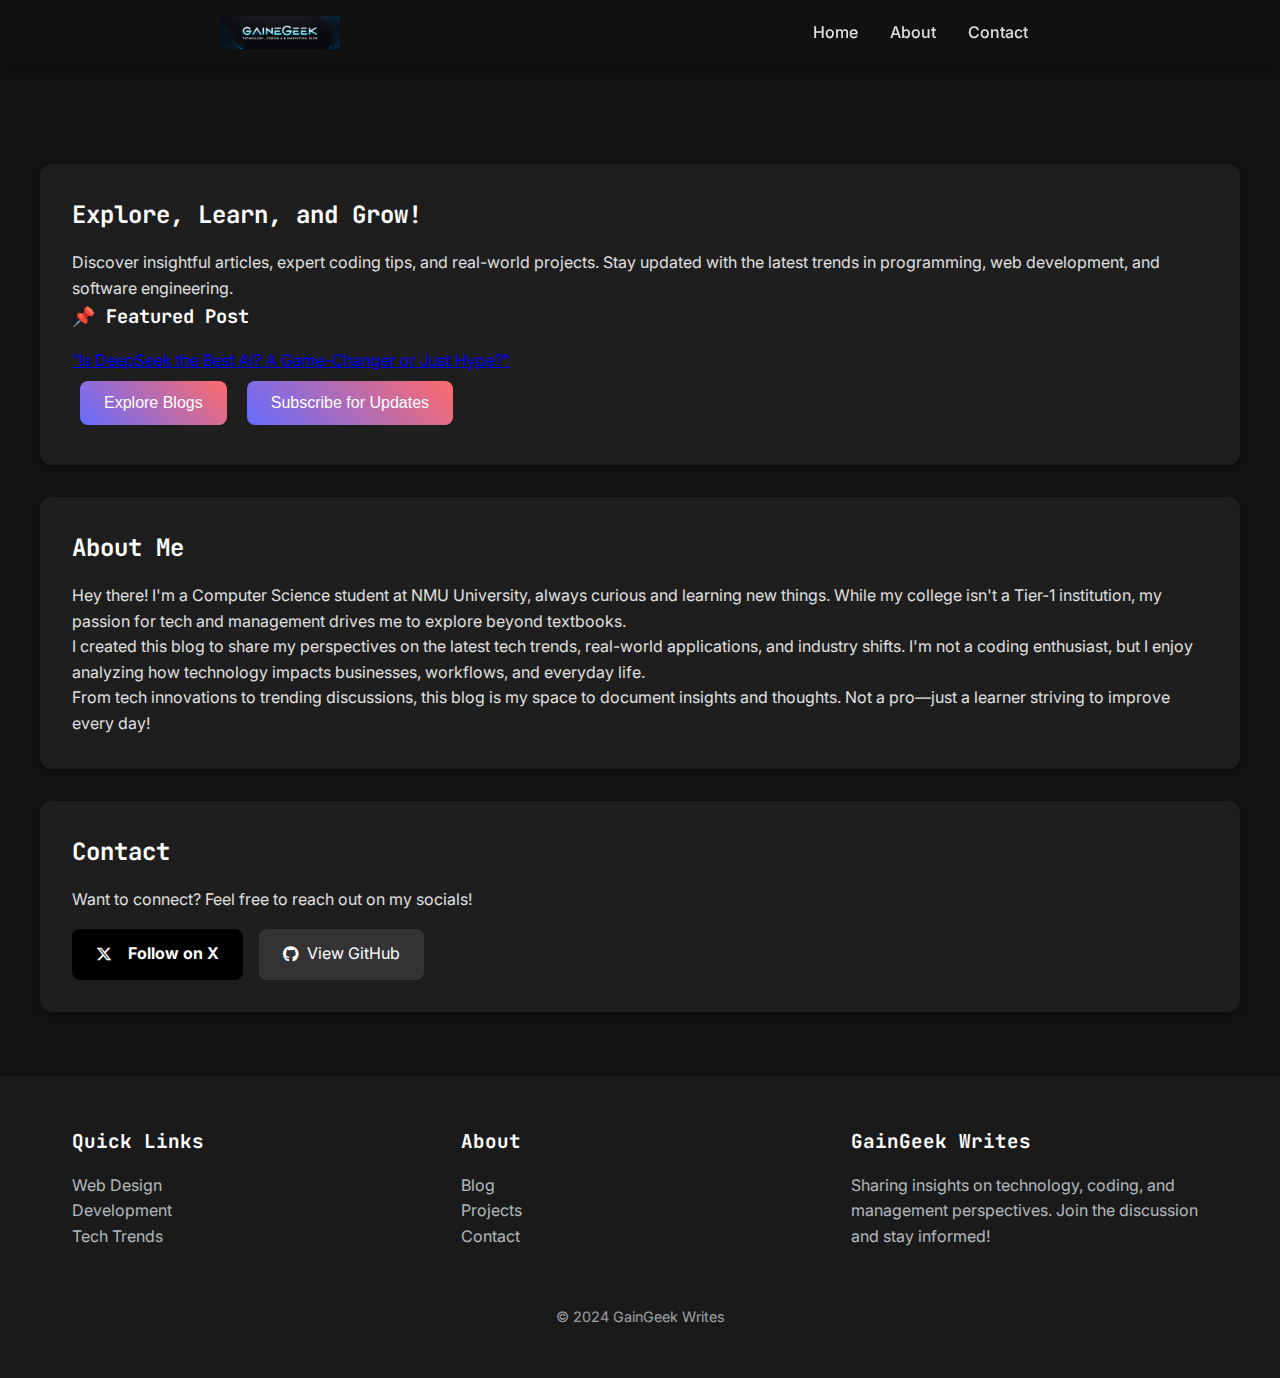
<file: index.html>
<!DOCTYPE html>
<html lang="en">

<head>
    <meta charset="UTF-8">
    <meta name="viewport" content="width=device-width, initial-scale=1.0">
    <title>GainGeek Writes</title>
    <link rel="stylesheet" href="styles.css">
    <link rel="stylesheet" href="https://cdnjs.cloudflare.com/ajax/libs/font-awesome/6.4.2/css/all.min.css">
    <link rel="stylesheet" href="https://cdnjs.cloudflare.com/ajax/libs/font-awesome/6.4.2/css/all.min.css">

</head>

<body>
    <header>
        <img src="images/headerLogo.jpg" alt="GainGeek Writes Logo">
        <nav>
            <ul>
                <li><a href="#home">Home</a></li>
                <li><a href="#about">About</a></li>
                <li><a href="#contact">Contact</a></li>
            </ul>
        </nav>
    </header>

    <main>
        <section id="home">
            <h2>Explore, Learn, and Grow!</h2>
            <p>Discover insightful articles, expert coding tips, and real-world projects. Stay updated with the latest
                trends in programming, web development, and software engineering.</p>

            <h3>📌 Featured Post</h3>
            <p><a href="firstBlog.html">"Is DeepSeek the Best AI? A Game-Changer or Just Hype?"</a></p>

            <button onclick="location.href='firstBlog.html'">Explore Blogs</button>
            <button onclick="location.href='subscribe.html'">Subscribe for Updates</button>
        </section>

        <section id="about">
            <h2>About Me</h2>
            <p>Hey there! I'm a Computer Science student at NMU University, always curious and learning new things.
                While my college isn't a Tier-1 institution, my passion for tech and management drives me to explore
                beyond textbooks.</p>

            <p>I created this blog to share my perspectives on the latest tech trends, real-world applications, and
                industry shifts. I'm not a coding enthusiast, but I enjoy analyzing how technology impacts businesses,
                workflows, and everyday life.</p>

            <p>From tech innovations to trending discussions, this blog is my space to document insights and thoughts.
                Not a pro—just a learner striving to improve every day!</p>
        </section>

        <section id="contact">
            <h2>Contact</h2>
            <p>Want to connect? Feel free to reach out on my socials!</p>

            <div class="social-buttons">
                <a href="https://x.com/Gain_geek_52" class="x-button" target="_blank">
                    <i class="fab fa-x-twitter"></i> Follow on X
                </a>
                <a href="https://github.com/GainGeek52" class="github-button" target="_blank">
                    <i class="fab fa-github"></i> View GitHub
                </a>
            </div>
        </section>
    </main>

    <footer class="footer-dark">
        <div class="container">
            <div class="footer-content">
                <div class="footer-column">
                    <h3>Quick Links</h3>
                    <ul>
                        <li><a href="#">Web Design</a></li>
                        <li><a href="#">Development</a></li>
                        <li><a href="#">Tech Trends</a></li>
                    </ul>
                </div>

                <div class="footer-column">
                    <h3>About</h3>
                    <ul>
                        <li><a href="index.html">Blog</a></li>
                        <li><a href="index.html">Projects</a></li>
                        <li><a href="contact">Contact</a></li>
                    </ul>
                </div>

                <div class="footer-column">
                    <h3>GainGeek Writes</h3>
                    <p>Sharing insights on technology, coding, and management perspectives. Join the discussion and stay
                        informed!</p>
                </div>
            </div>
            <p class="copyright">© 2024 GainGeek Writes</p>
        </div>
    </footer>

    <script>
        // Smooth scrolling for navigation links
        document.querySelectorAll('nav ul li a').forEach(anchor => {
            anchor.addEventListener('click', function (event) {
                event.preventDefault();
                const section = document.querySelector(this.getAttribute('href'));
                section.scrollIntoView({ behavior: 'smooth' });
            });
        });
        fetch('articles.json')
            // Ensure correct relative path
            .then(response => response.json())
            .then(data => console.log(data))
            .catch(error => console.error('Error:', error));

    </script>
</body>

</html>
</file>
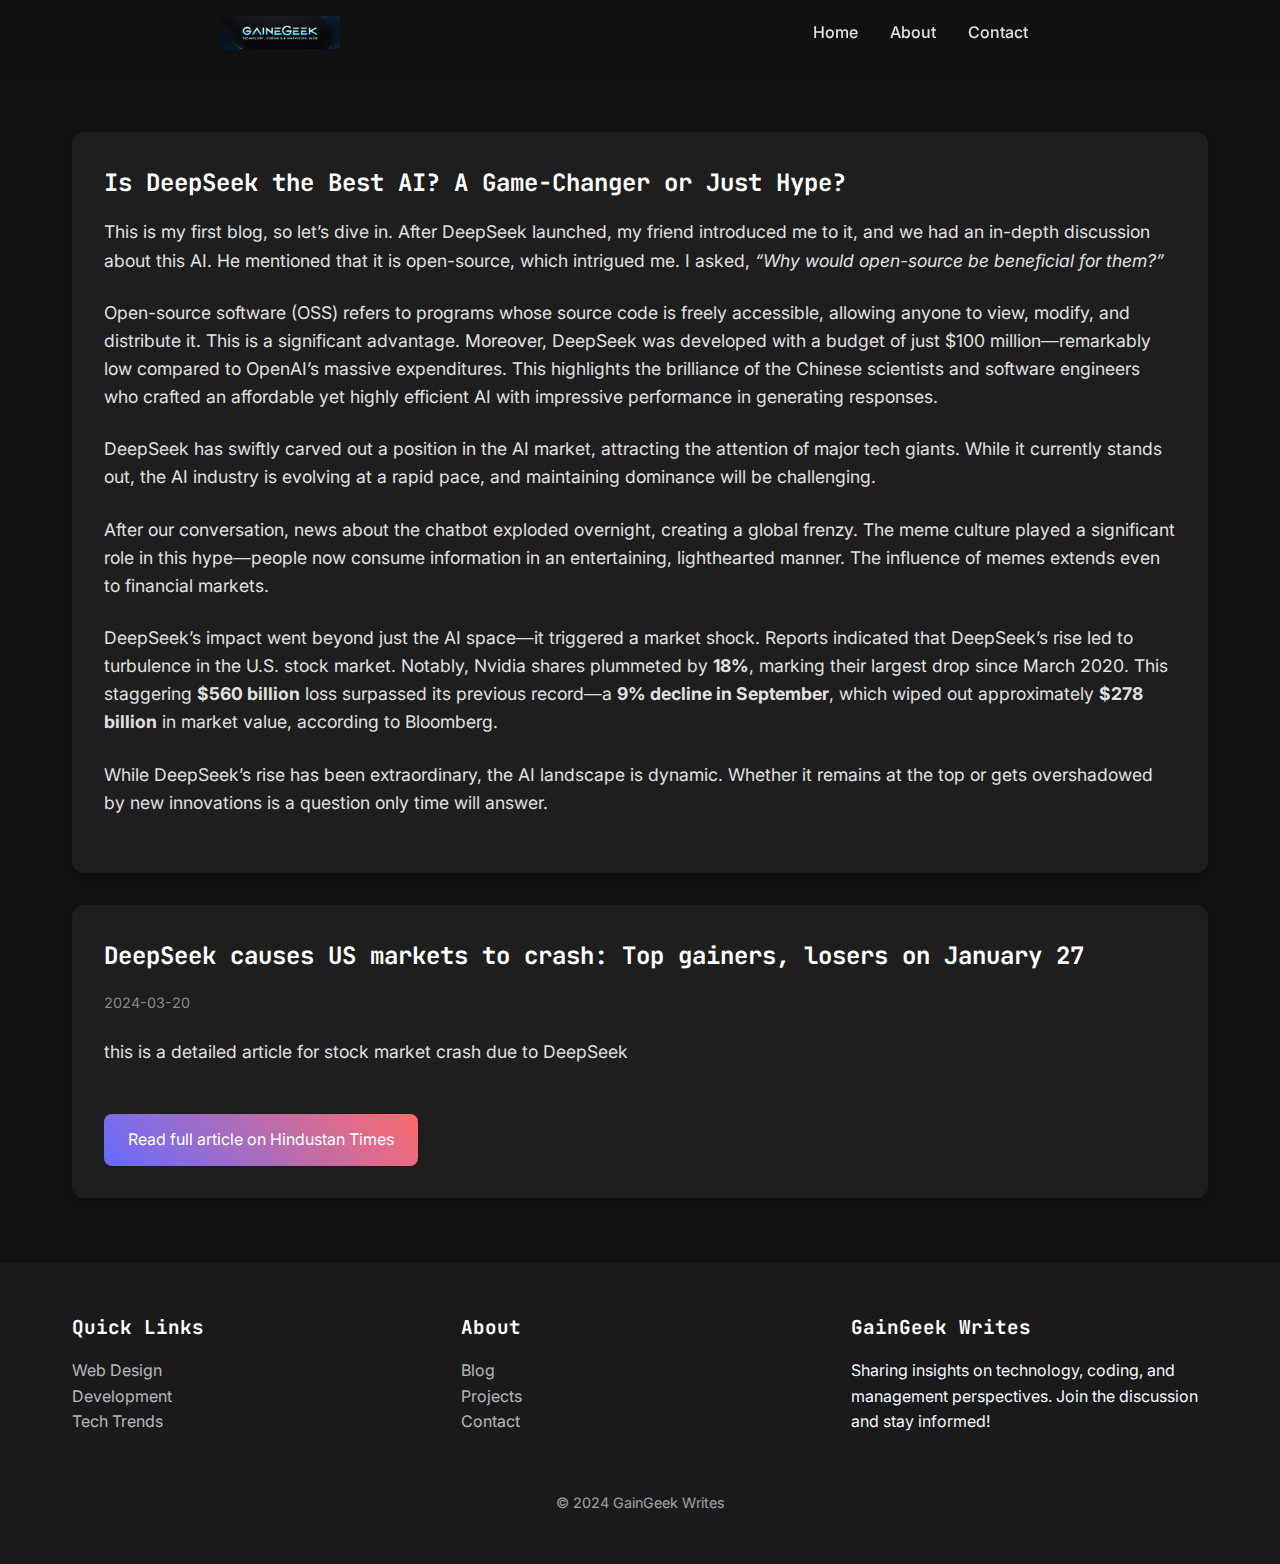
<file: firstBlog.html>
<!DOCTYPE html>
<html lang="en">

<head>
    <meta charset="UTF-8">
    <meta name="viewport" content="width=device-width, initial-scale=1.0">
    <title>Is DeepSeek the Best AI? A Game-Changer or Just Hype?</title>
    <link rel="stylesheet" href="styles2.css">
</head>

<body>
    <header>
        <img src="images/headerLogo.jpg" alt="GainGeek Writes Logo">
        <nav>
            <ul>
                <li><a href="index.html#home">Home</a></li>
                <li><a href="index.html#about">About</a></li>
                <li><a href="index.html#contact">Contact</a></li>
            </ul>
        </nav>
    </header>

    <main>
        <article>
            <h2>Is DeepSeek the Best AI? A Game-Changer or Just Hype?</h2>
            <p>This is my first blog, so let’s dive in. After DeepSeek launched, my friend introduced me to it, and we had an in-depth discussion about this AI. He mentioned that it is open-source, which intrigued me. I asked, <em>“Why would open-source be beneficial for them?”</em></p>
            
            <p>Open-source software (OSS) refers to programs whose source code is freely accessible, allowing anyone to view, modify, and distribute it. This is a significant advantage. Moreover, DeepSeek was developed with a budget of just $100 million—remarkably low compared to OpenAI’s massive expenditures. This highlights the brilliance of the Chinese scientists and software engineers who crafted an affordable yet highly efficient AI with impressive performance in generating responses.</p>
            
            <p>DeepSeek has swiftly carved out a position in the AI market, attracting the attention of major tech giants. While it currently stands out, the AI industry is evolving at a rapid pace, and maintaining dominance will be challenging.</p>
            
            <p>After our conversation, news about the chatbot exploded overnight, creating a global frenzy. The meme culture played a significant role in this hype—people now consume information in an entertaining, lighthearted manner. The influence of memes extends even to financial markets.</p>
            
            <p>DeepSeek’s impact went beyond just the AI space—it triggered a market shock. Reports indicated that DeepSeek’s rise led to turbulence in the U.S. stock market. Notably, Nvidia shares plummeted by <strong>18%</strong>, marking their largest drop since March 2020. This staggering <strong>$560 billion</strong> loss surpassed its previous record—a <strong>9% decline in September</strong>, which wiped out approximately <strong>$278 billion</strong> in market value, according to Bloomberg.</p>
            
            <p>While DeepSeek’s rise has been extraordinary, the AI landscape is dynamic. Whether it remains at the top or gets overshadowed by new innovations is a question only time will answer.</p>
        </article>
        
        <div id="article-container"></div>
    </main>

    <script>
        document.addEventListener('DOMContentLoaded', () => {
            const articleContainer = document.getElementById('article-container');

            fetch('articles.json')
                .then(response => response.json())
                .then(data => {
                    if (data.articles && data.articles.length > 0) {
                        data.articles.forEach(article => {
                            const articleHTML = `
                                <article>
                                    <h2>${article.title}</h2>
                                    <div class="article-meta">
                                        <span class="article-date">${article.date}</span>
                                    </div>
                                    ${article.content.map(paragraph => `<p>${paragraph}</p>`).join('')}
                                    <div class="article-source">
                                        <a href="${article.source}" target="_blank" class="source-link">
                                            Read full article on Hindustan Times
                                        </a>
                                    </div>
                                </article>
                            `;
                            articleContainer.innerHTML += articleHTML;
                        });
                    } else {
                        articleContainer.innerHTML = `<p class="error">No articles found.</p>`;
                    }
                })
                .catch(error => {
                    console.error('Error loading articles:', error);
                    articleContainer.innerHTML = `<p class="error">Failed to load articles. Please try again later.</p>`;
                });
        });
    </script>

    <footer class="footer-dark">
        <div class="container">
            <div class="footer-content">
                <div class="footer-column">
                    <h3>Quick Links</h3>
                    <ul>
                        <li><a href="#">Web Design</a></li>
                        <li><a href="#">Development</a></li>
                        <li><a href="#">Tech Trends</a></li>
                    </ul>
                </div>

                <div class="footer-column">
                    <h3>About</h3>
                    <ul>
                        <li><a href="#">Blog</a></li>
                        <li><a href="#">Projects</a></li>
                        <li><a href="#">Contact</a></li>
                    </ul>
                </div>

                <div class="footer-column">
                    <h3>GainGeek Writes</h3>
                    <p>Sharing insights on technology, coding, and management perspectives. Join the discussion and stay informed!</p>
                </div>
            </div>
            <p class="copyright">© 2024 GainGeek Writes</p>
        </div>
    </footer>
</body>
</html>
</file>
<file: styles.css>
@import url('https://fonts.googleapis.com/css2?family=JetBrains+Mono:ital,wght@0,100..800;1,100..800&family=Inter:wght@300;400;600;700&display=swap');

/* Base Styles */
* {
    margin: 0;
    padding: 0;
    box-sizing: border-box;
}

body {
    font-family: 'Inter', sans-serif;
    line-height: 1.6;
    color: #e0e0e0; /* Light text for dark theme */
    background-color: #121212; /* Dark background */
}

h1, h2, h3 {
    font-family: 'JetBrains Mono', monospace;
    margin-bottom: 1rem;
    color: #ffffff; /* White headings */
}

/* Header Styles */
header {
    background-image: url('images/headerLogo.jpg');
    background-size: cover;
    background-position: center;
    background-repeat: no-repeat;
    height: auto; /* Adjust height based on image */
    padding: 0.5rem;
    display: flex;
    align-items: center;
    justify-content: center;
    background: rgba(18, 18, 18, 0.95); /* Dark semi-transparent background */
    box-shadow: 0 2px 10px rgba(0, 0, 0, 0.3);
    position: fixed;
    width: 100%;
    top: 0;
    z-index: 1000;
    backdrop-filter: blur(10px);
    padding: 1rem 0;
}

header img {
    width: 120px; /* Adjust to your preferred size */
    max-height: 40px; /* Maintains aspect ratio */
    display: block;
    margin: 0 auto; /* Centers the image */
}

nav {
    max-width: 1200px;
    margin: 0 auto;
    padding: 0 2rem;
    display: flex;
    justify-content: space-between;
    align-items: center;
}

nav ul {
    display: flex;
    gap: 2rem;
    list-style: none;
}

nav a {
    text-decoration: none;
    color: #e0e0e0; /* Light text for dark theme */
    font-weight: 500;
    transition: color 0.3s ease;
    position: relative;
}

nav a::after {
    content: '';
    position: absolute;
    bottom: -5px;
    left: 0;
    width: 0;
    height: 2px;
    background: #646cff; /* Accent color */
    transition: width 0.3s ease;
}

nav a:hover::after {
    width: 100%;
}

nav a:hover {
    color: #646cff; /* Accent color on hover */
}

/* Main Content */
main {
    margin-top: 100px;
    padding: 2rem;
    min-height: calc(100vh - 160px);
}

section {
    max-width: 1200px;
    margin: 2rem auto;
    padding: 2rem;
    background: rgba(32, 32, 32, 0.9); /* Dark card background */
    border-radius: 12px;
    box-shadow: 0 4px 6px rgba(0, 0, 0, 0.2);
    transition: transform 0.3s ease, box-shadow 0.3s ease;
}

section:hover {
    transform: translateY(-5px);
    box-shadow: 0 8px 12px rgba(0, 0, 0, 0.3);
}

/* Buttons */
button {
    background: linear-gradient(45deg, #646cff, #ff6b6b);
    border: none;
    color: white;
    padding: 0.8rem 1.5rem;
    border-radius: 8px;
    font-size: 1rem;
    cursor: pointer;
    transition: transform 0.3s ease, box-shadow 0.3s ease;
    margin: 0.5rem;
}

button:hover {
    transform: translateY(-3px);
    box-shadow: 0 4px 8px rgba(0, 0, 0, 0.3);
}

/* Social Buttons */
.social-buttons {
    display: flex;
    gap: 1rem;
    margin-top: 1rem;
}

.social-buttons a {
    text-decoration: none;
    color: white;
    padding: 0.8rem 1.5rem;
    border-radius: 8px;
    font-size: 1rem;
    display: flex;
    align-items: center;
    gap: 0.5rem;
    transition: transform 0.3s ease, box-shadow 0.3s ease;
}

.x-button {
    background: #000; /* X uses black branding */
    color: #fff;
    padding: 10px 15px;
    border-radius: 5px;
    text-decoration: none;
    display: inline-flex;
    align-items: center;
    font-weight: bold;
}

.x-button i {
    margin-right: 8px;
}


.social-buttons a.github-button {
    background: #333;
}

.social-buttons a:hover {
    transform: translateY(-3px);
    box-shadow: 0 4px 8px rgba(0, 0, 0, 0.3);
}

/* Footer Styles */
.footer-dark {
    padding: 50px 0;
    color: #f0f9ff;
    background-color: #1a1a1a; /* Darker footer background */
}

.footer-dark .container {
    max-width: 1200px;
    margin: 0 auto;
    padding: 0 2rem;
}

.footer-content {
    display: flex;
    justify-content: space-between;
    gap: 2rem;
    flex-wrap: wrap;
}

.footer-column {
    flex: 1;
    min-width: 200px;
    margin-bottom: 1.5rem;
}

.footer-column h3 {
    margin-bottom: 1rem;
    font-size: 1.2rem;
    color: #fff;
}

.footer-column ul {
    list-style: none;
    padding: 0;
}

.footer-column ul a {
    color: #f0f9ff;
    text-decoration: none;
    opacity: 0.7;
    transition: opacity 0.3s ease;
}

.footer-column ul a:hover {
    opacity: 1;
}

.footer-column p {
    opacity: 0.7;
    line-height: 1.6;
}

.copyright {
    text-align: center;
    margin-top: 2rem;
    opacity: 0.6;
    font-size: 0.9rem;
}

/* Gradient Text Effect */
.gradient-text {
    background: linear-gradient(45deg, #646cff, #ff6b6b, #ffa600);
    -webkit-background-clip: text;
    background-clip: text;
    color: transparent;
    font-weight: 700;
}

/* Responsive Design */
@media (max-width: 768px) {
    nav ul {
        gap: 1.5rem;
        justify-content: center;
    }

    main {
        padding: 1rem;
        margin-top: 60px;
    }

    section {
        padding: 1.5rem;
        margin: 1.5rem auto;
    }

    .footer-content {
        flex-direction: column;
        align-items: center;
        text-align: center;
    }
}

@media (max-width: 480px) {
    nav ul {
        flex-direction: column;
        align-items: center;
        gap: 1rem;
    }

    nav {
        padding: 0.8rem 1rem;
    }

    h1 {
        font-size: 1.5rem;
    }

    h2 {
        font-size: 1.3rem;
    }

    .social-buttons {
        flex-direction: column;
        align-items: center;
    }
}

/* Animation Enhancements */
@keyframes fadeIn {
    from { opacity: 0; transform: translateY(20px); }
    to { opacity: 1; transform: translateY(0); }
}

section {
    animation: fadeIn 0.6s ease-out forwards;
}
</file>
<file: styles2.css>
@import url('https://fonts.googleapis.com/css2?family=JetBrains+Mono:wght@100..800&family=Inter:wght@300;400;600;700&display=swap');

/* Base Styles */
* {
    margin: 0;
    padding: 0;
    box-sizing: border-box;
}

body {
    font-family: 'Inter', sans-serif;
    line-height: 1.6;
    color: #e0e0e0;
    background-color: #121212;
}

h1, h2, h3 {
    font-family: 'JetBrains Mono', monospace;
    margin-bottom: 1rem;
    color: #ffffff;
}

/* Header Styles */
header {
    background-image: url('images/headerLogo.jpg');
    background-size: cover;
    background-position: center;
    background-repeat: no-repeat;
    height: auto; /* Adjust height based on image */
    padding: 0.5rem;
    display: flex;
    align-items: center;
    justify-content: center;
    background: rgba(18, 18, 18, 0.95); /* Dark semi-transparent background */
    box-shadow: 0 2px 10px rgba(0, 0, 0, 0.3);
    position: fixed;
    width: 100%;
    top: 0;
    z-index: 1000;
    backdrop-filter: blur(10px);
    padding: 1rem 0;
}

header img {
    width: 120px; /* Adjust to your preferred size */
    max-height: 40px; /* Maintains aspect ratio */
    display: block;
    margin: 0 auto; /* Centers the image */
}

nav {
    max-width: 1200px;
    margin: 0 auto;
    padding: 0 2rem;
    display: flex;
    justify-content: space-between;
    align-items: center;
}

nav ul {
    display: flex;
    gap: 2rem;
    list-style: none;
}

nav a {
    text-decoration: none;
    color: #e0e0e0; /* Light text for dark theme */
    font-weight: 500;
    transition: color 0.3s ease;
    position: relative;
}

nav a::after {
    content: '';
    position: absolute;
    bottom: -5px;
    left: 0;
    width: 0;
    height: 2px;
    background: #646cff; /* Accent color */
    transition: width 0.3s ease;
}

nav a:hover::after {
    width: 100%;
}

nav a:hover {
    color: #646cff; /* Accent color on hover */
}

/* Main Content Styles */
main {
    margin-top: 100px;
    padding: 2rem;
    min-height: calc(100vh - 160px);
    max-width: 1200px;
    margin-left: auto;
    margin-right: auto;
}

article {
    background: rgba(32, 32, 32, 0.9);
    padding: 2rem;
    border-radius: 12px;
    margin-bottom: 2rem;
    box-shadow: 0 4px 6px rgba(0, 0, 0, 0.2);
}

article p {
    margin-bottom: 1.5rem;
    font-size: 1.1rem;
}

article a {
    color: #646cff;
    text-decoration: none;
    transition: opacity 0.3s ease;
}

article a:hover {
    opacity: 0.8;
    text-decoration: underline;
}

/* Article metadata styling */
.article-meta {
    color: #888;
    font-size: 0.9rem;
    margin-bottom: 1.5rem;
}

/* Source link button */
.source-link {
    display: inline-block;
    padding: 0.8rem 1.5rem;
    background: linear-gradient(45deg, #646cff, #ff6b6b);
    color: white;
    text-decoration: none;
    border-radius: 8px;
    margin-top: 1.5rem;
    transition: transform 0.3s ease, opacity 0.3s ease;
}

.source-link:hover {
    transform: translateY(-2px);
    opacity: 0.9;
}

.error {
    color: #ff6b6b;
    padding: 2rem;
    text-align: center;
}

/* Footer Styles */
.footer-dark {
    padding: 50px 0;
    color: #f0f9ff;
    background-color: #1a1a1a;
}

.footer-dark .container {
    max-width: 1200px;
    margin: 0 auto;
    padding: 0 2rem;
}

.footer-content {
    display: flex;
    justify-content: space-between;
    gap: 2rem;
    flex-wrap: wrap;
}

.footer-column {
    flex: 1;
    min-width: 200px;
    margin-bottom: 1.5rem;
}

.footer-column h3 {
    margin-bottom: 1rem;
    font-size: 1.2rem;
}

.footer-column ul {
    list-style: none;
    padding: 0;
}

.footer-column ul a {
    color: #f0f9ff;
    text-decoration: none;
    opacity: 0.7;
    transition: opacity 0.3s ease;
}

.footer-column ul a:hover {
    opacity: 1;
}

.copyright {
    text-align: center;
    margin-top: 2rem;
    opacity: 0.6;
    font-size: 0.9rem;
}

/* Responsive Design */
@media (max-width: 768px) {
    main {
        padding: 1rem;
        margin-top: 80px;
    }

    article {
        padding: 1.5rem;
    }

    nav ul {
        gap: 1rem;
    }
}

@media (max-width: 480px) {
    nav ul {
        flex-direction: column;
        align-items: center;
        gap: 0.5rem;
    }

    h1 {
        font-size: 1.5rem;
    }

    h2 {
        font-size: 1.3rem;
    }
}
</file>
